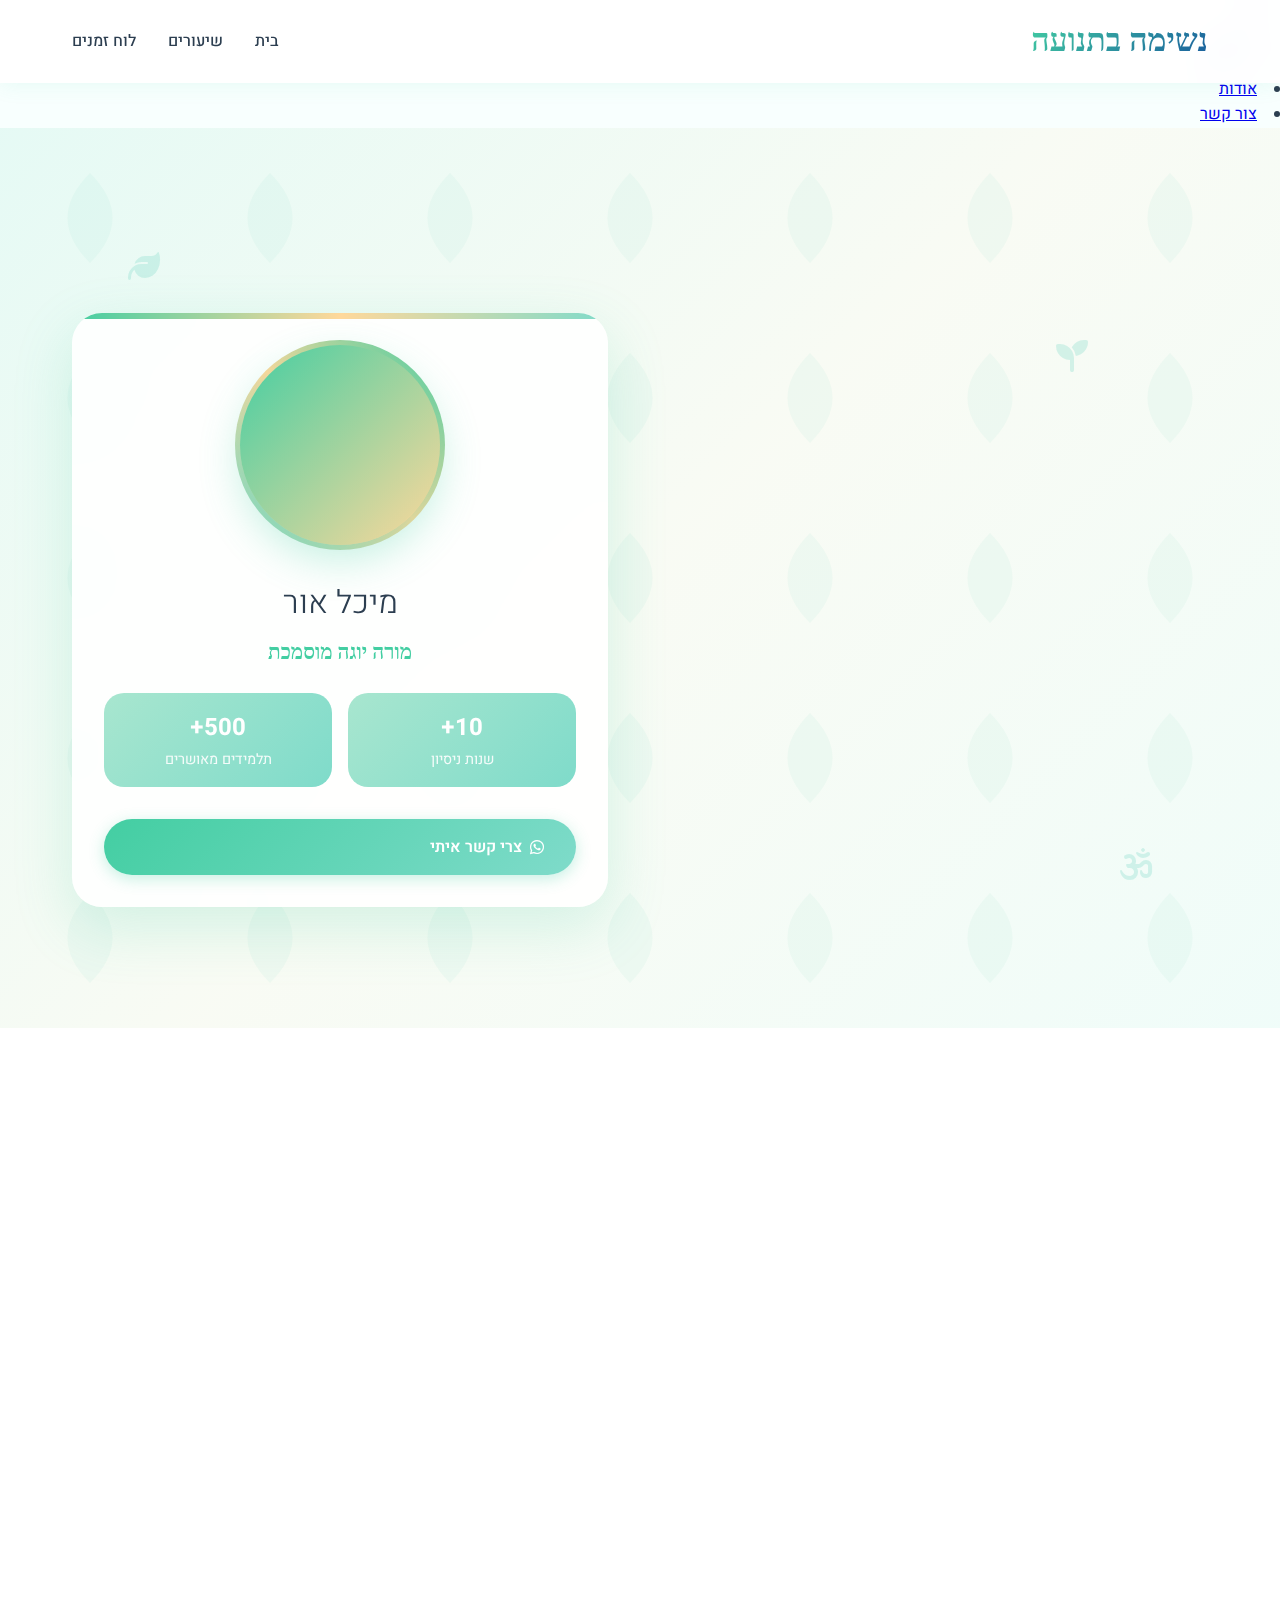
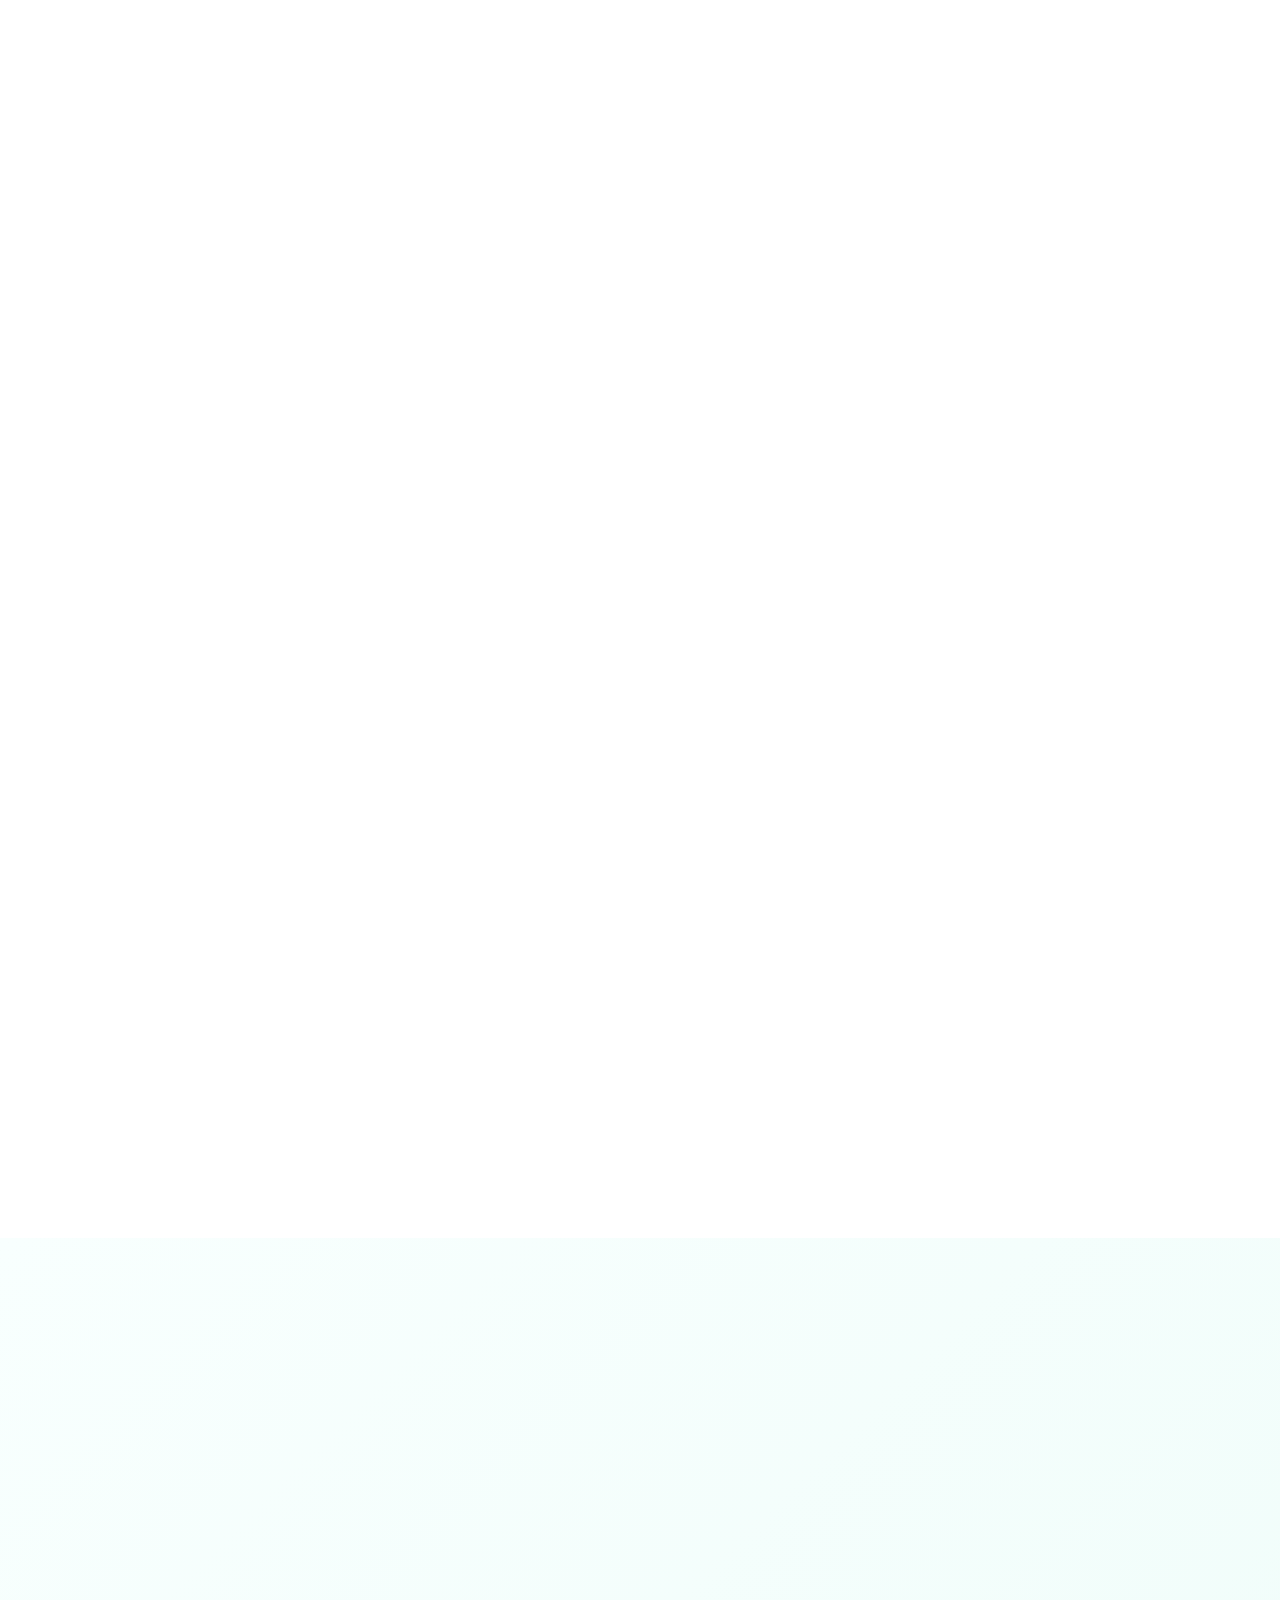
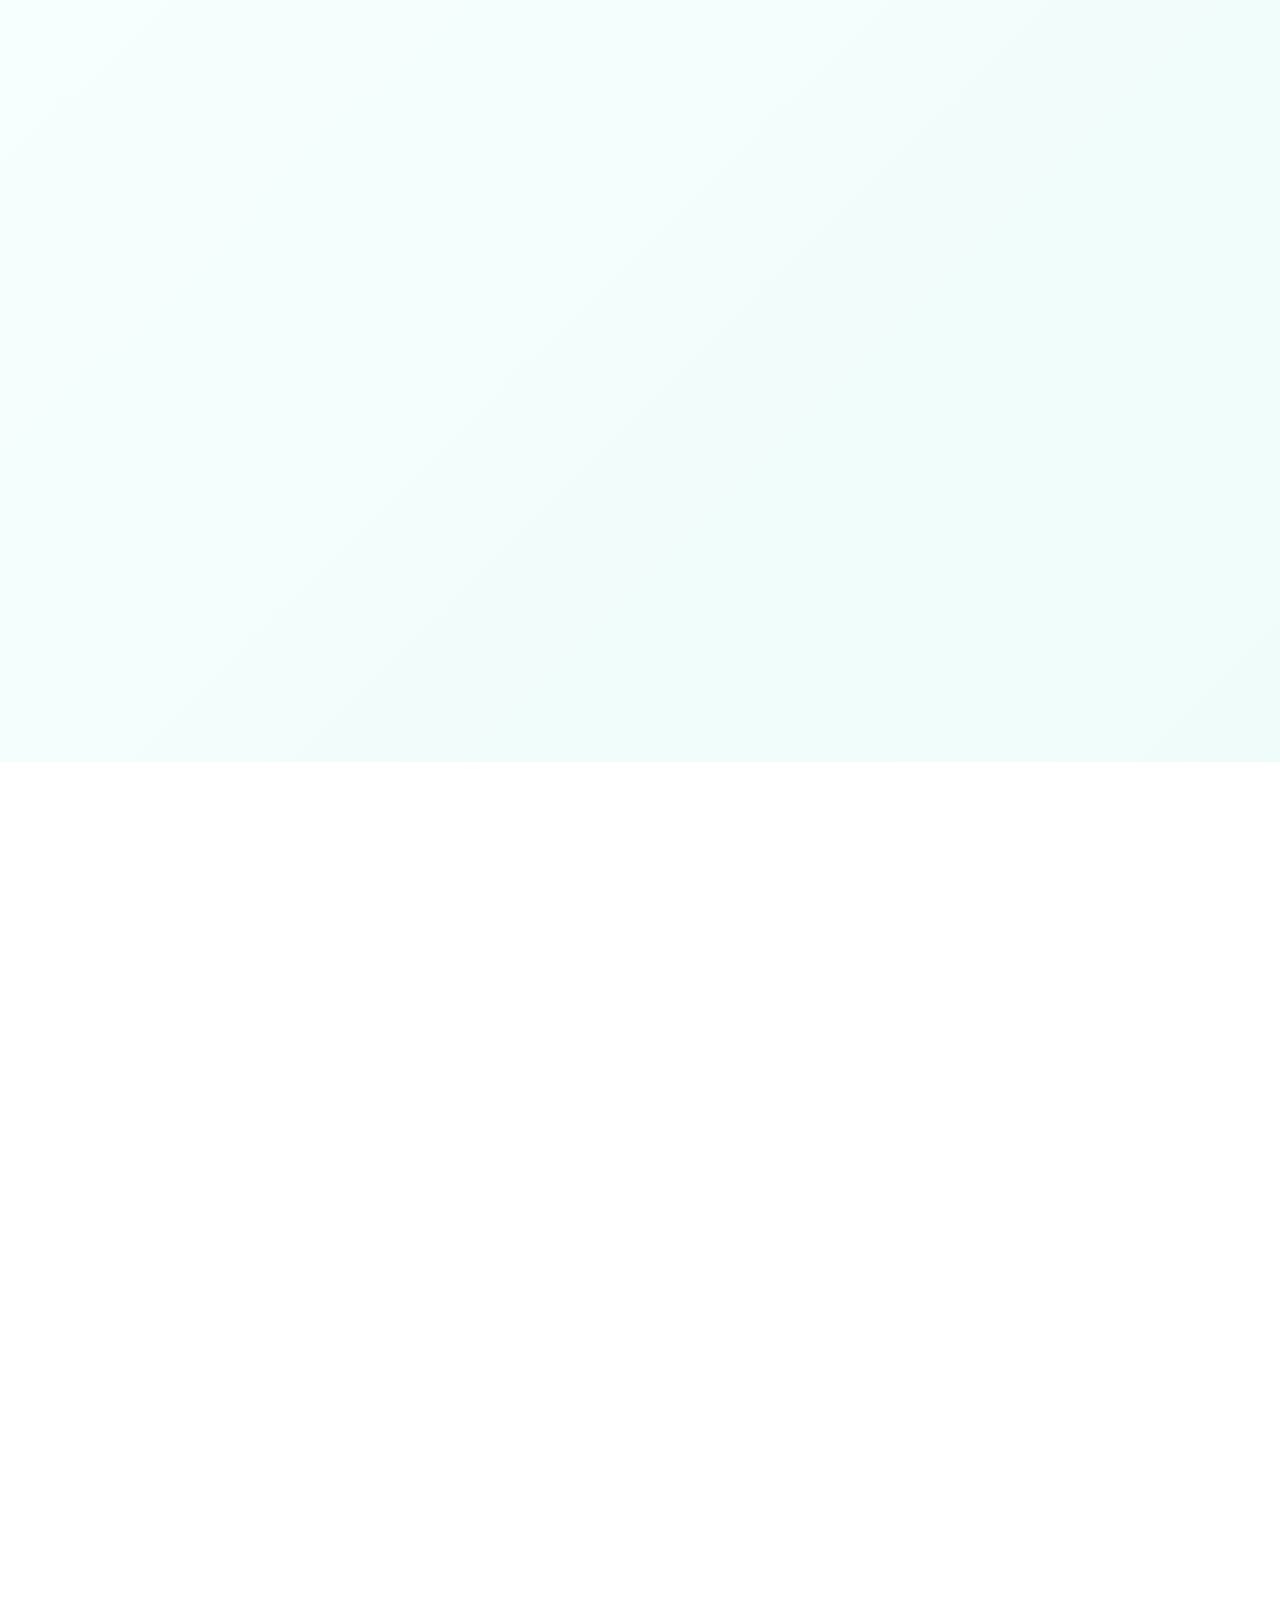
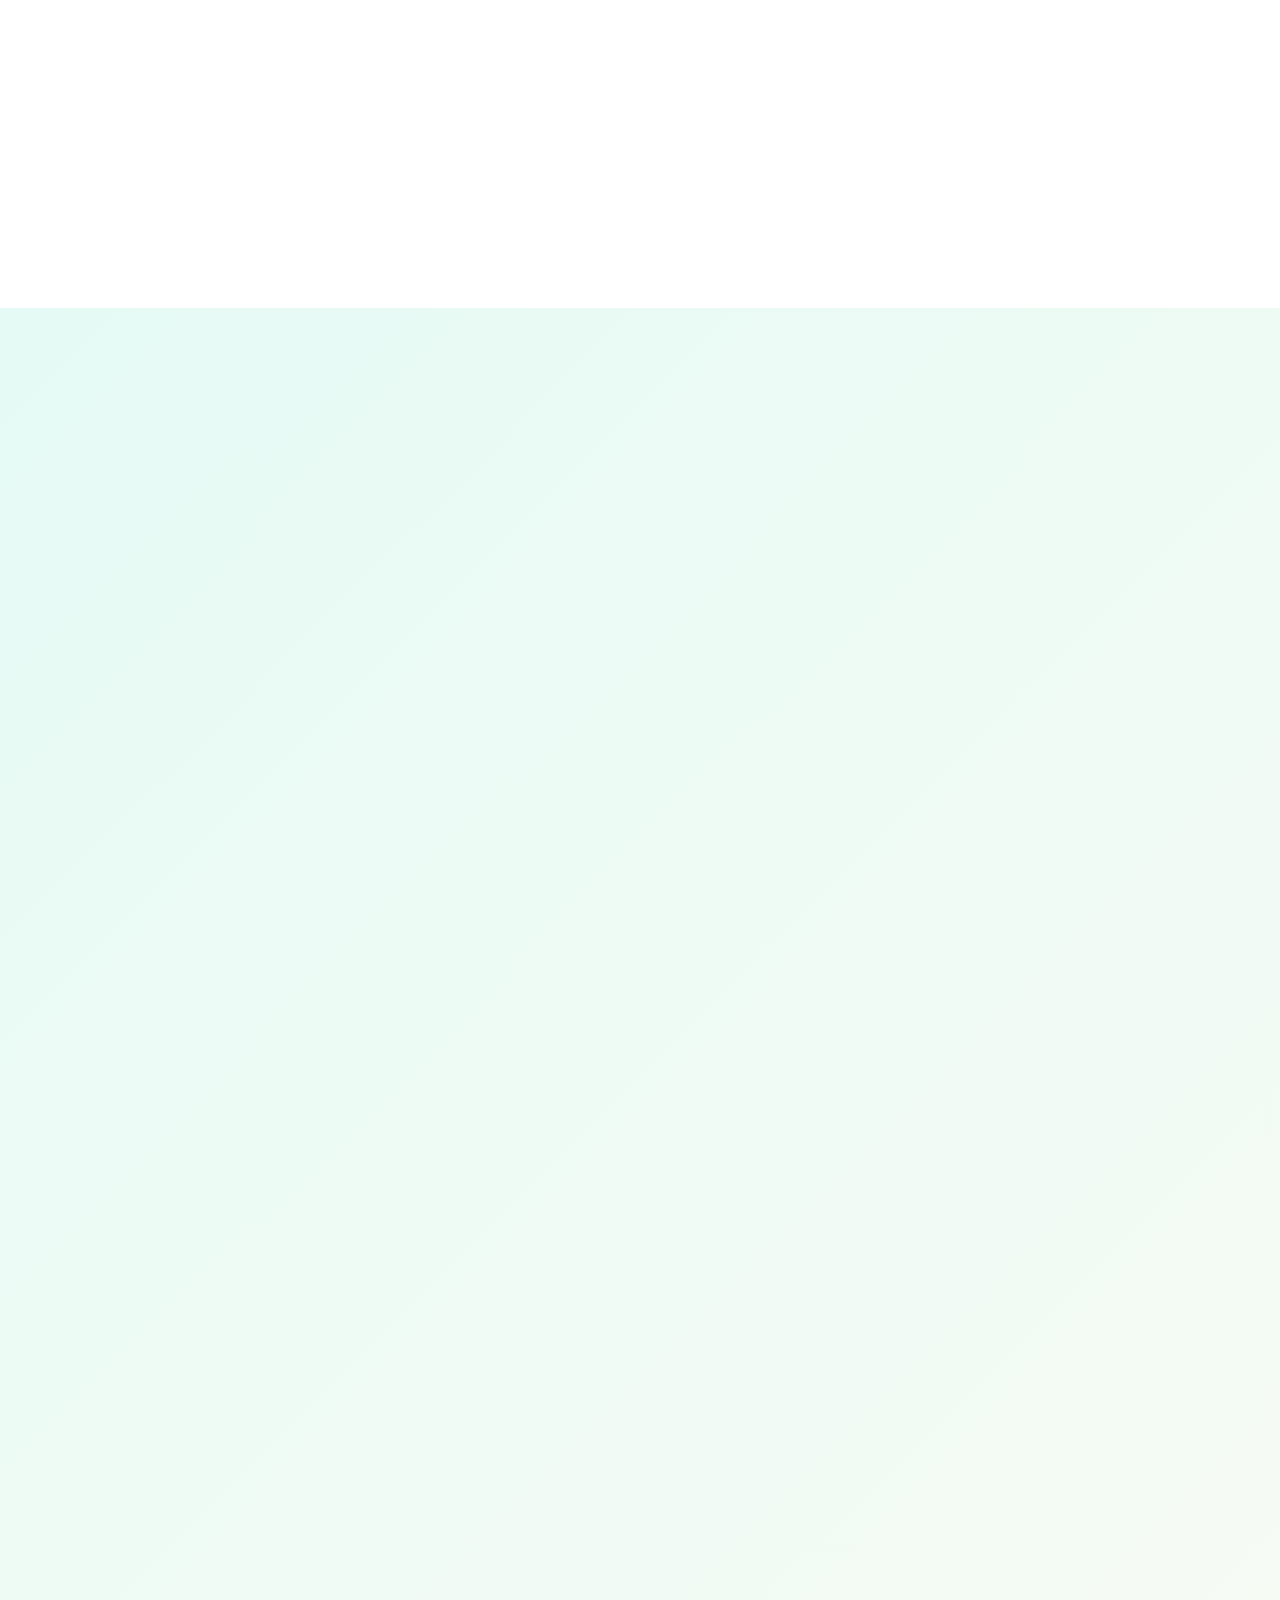
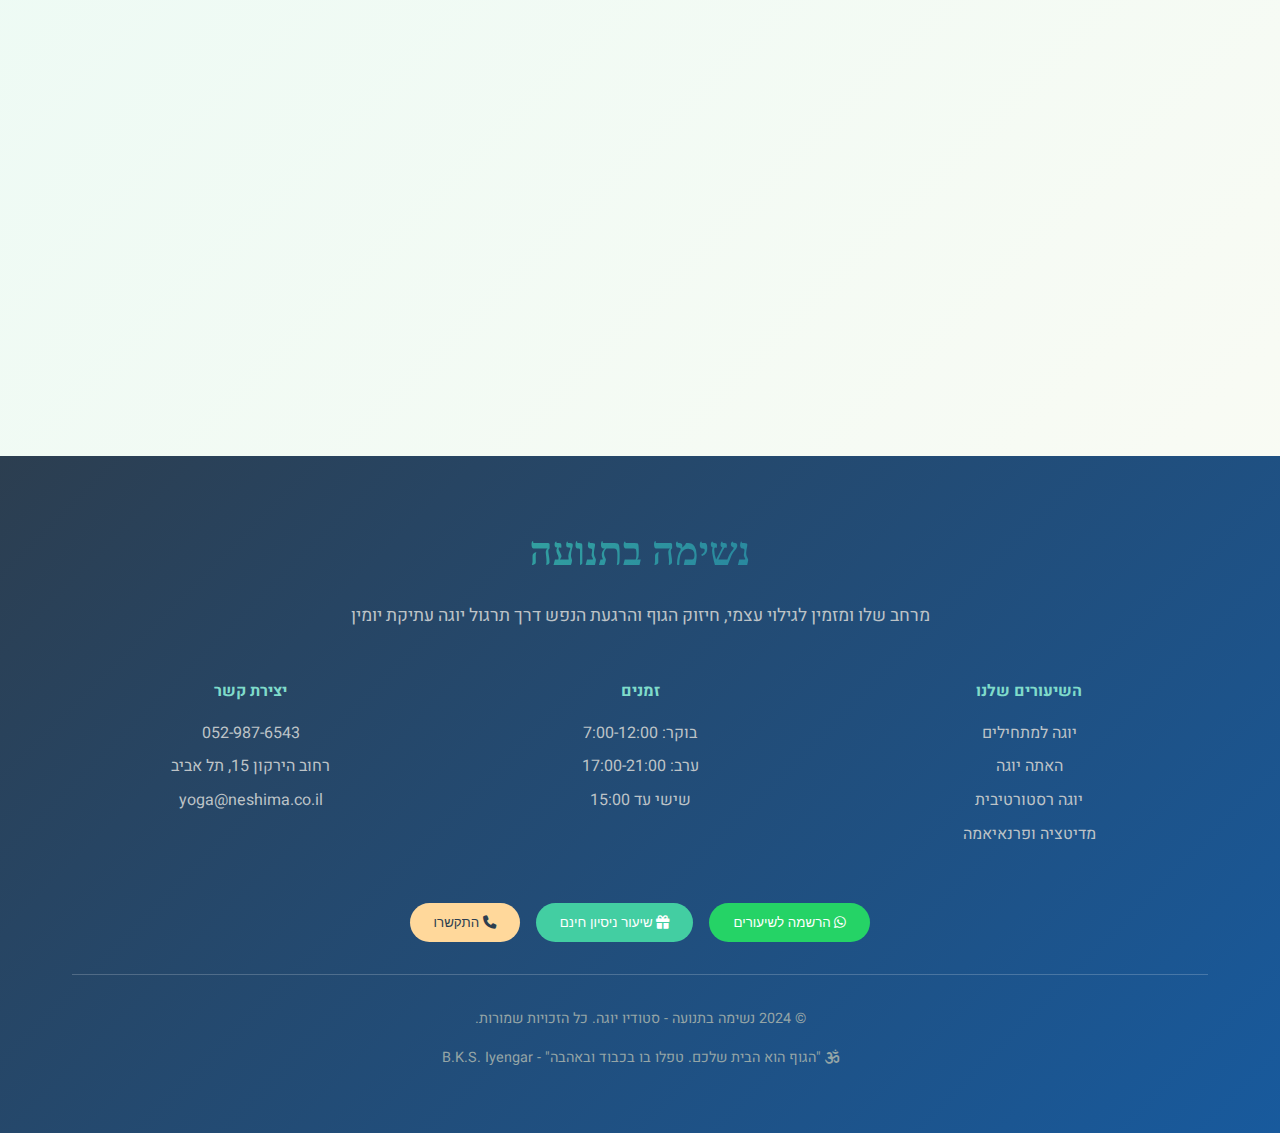
<file: index.html>
<li><a href="#home">בית</a></li>
                <li><a href="#classes">שיעורים</a></li>
                <li><a href="#schedule">לוח זמנים</a></li>
                <li><a href="#about">אודות</a></li>
                <li><a href="#contact">צור קשר</a></li>
            </ul>
        </div>
    </nav>

    <!-- Hero Section -->
    <section id="home" class="hero">
        <!-- Floating Elements -->
        <div class="floating-elements">
            <div class="floating-leaf"><i class="fas fa-leaf"></i></div>
            <div class="floating-leaf"><i class="fas fa-seedling"></i></div>
            <div class="floating-leaf"><i class="fas fa-spa"></i></div>
            <div class="floating-leaf"><i class="fas fa-om"></i></div>
        </div>

        <div class="hero-container">
            <div class="hero-content">
                <p class="hero-subtitle">ברוכים הבאים אל</p>
                <h1 class="hero-title">נשימה <strong>בתנועה</strong></h1>
                <p class="hero-description">
                    מרחב שלו ומזמין לגילוי עצמי, חיזוק הגוף והרגעת הנפש. 
                    כאן תמצאו את השלווה שאתם מחפשים דרך תרגול יוגה עתיקת יומין עם נגיעה מודרנית.
                </p>
                <div class="hero-buttons">
                    <a href="#classes" class="btn btn-primary">
                        <i class="fas fa-om"></i>
                        גלי את השיעורים
                    </a>
                    <button class="btn btn-secondary" onclick="contactWhatsApp('שיעור ניסיון')">
                        <i class="fab fa-whatsapp"></i>
                        שיעור ניסיון חינם
                    </button>
                </div>
            </div>

            <div class="hero-image">
                <div class="yoga-card">
                    <div class="instructor-photo">
                        <i class="fas fa-lotus"></i>
                    </div>
                    <h3 class="instructor-name">מיכל אור</h3>
                    <p class="instructor-title">מורה יוגה מוסמכת</p>
                    
                    <div class="yoga-stats">
                        <div class="stat-item">
                            <span class="stat-number">10+</span>
                            <span class="stat-label">שנות ניסיון</span>
                        </div>
                        <div class="stat-item">
                            <span class="stat-number">500+</span>
                            <span class="stat-label">תלמידים מאושרים</span>
                        </div>
                    </div>

                    <button class="btn btn-primary" style="width: 100%;" onclick="contactWhatsApp('פגישת היכרות עם מיכל')">
                        <i class="fab fa-whatsapp"></i>
                        צרי קשר איתי
                    </button>
                </div>
            </div>
        </div>
    </section>

    <!-- Classes Section -->
    <section id="classes" class="classes">
        <div class="container">
            <div class="section-header animate-on-scroll">
                <p class="section-subtitle">גלי את המגוון</p>
                <h2 class="section-title">השיעורים שלנו</h2>
                <p class="section-description">
                    מגוון רחב של סגנונות יוגה המתאימים לכל רמה - מתחילים ועד מתקדמים, 
                    כל אחד ימצא כאן את המסלול המושלם עבורו
                </p>
            </div>

            <div class="classes-grid">
                <div class="class-card animate-on-scroll">
                    <div class="class-image" style="background: linear-gradient(135deg, #43cea2, #7fdbca);">
                        <i class="fas fa-seedling"></i>
                    </div>
                    <div class="class-content">
                        <h3 class="class-title">יוגה למתחילים</h3>
                        <p class="class-description">
                            שיעורים מיוחדים למי שרק מתחיל את המסע. נלמד יחד את היסודות, נחזק את הגוף בעדינות ונגלה את יופי התרגול.
                        </p>
                        <div class="class-details">
                            <div class="detail-item">
                                <i class="fas fa-clock detail-icon"></i>
                                <span>60 דקות</span>
                            </div>
                            <div class="detail-item">
                                <i class="fas fa-users detail-icon"></i>
                                <span>עד 15 משתתפים</span>
                            </div>
                            <div class="detail-item">
                                <i class="fas fa-chart-line detail-icon"></i>
                                <span>רמה: מתחילים</span>
                            </div>
                            <div class="detail-item">
                                <i class="fas fa-heart detail-icon"></i>
                                <span>מתאים לכל הגילאים</span>
                            </div>
                        </div>
                        <div class="class-price">
                            <span class="price-amount">₪80</span>
                            <span class="price-period">לשיעור</span>
                        </div>
                        <button class="btn btn-primary" style="width: 100%;" onclick="contactWhatsApp('יוגה למתחילים')">
                            הרשמה לשיעור
                        </button>
                    </div>
                </div>

                <div class="class-card animate-on-scroll">
                    <div class="class-image" style="background: linear-gradient(135deg, #ffd89b, #19547b);">
                        <i class="fas fa-sun"></i>
                    </div>
                    <div class="class-content">
                        <h3 class="class-title">האתה יוגה</h3>
                        <p class="class-description">
                            תרגול דינמי ומחזק שמשלב נשימה ותנועה זורמת. מתאים למי שרוצה אתגר פיזי יחד עם שלווה נפשית.
                        </p>
                        <div class="class-details">
                            <div class="detail-item">
                                <i class="fas fa-clock detail-icon"></i>
                                <span>75 דקות</span>
                            </div>
                            <div class="detail-item">
                                <i class="fas fa-users detail-icon"></i>
                                <span>עד 12 משתתפים</span>
                            </div>
                            <div class="detail-item">
                                <i class="fas fa-chart-line detail-icon"></i>
                                <span>רמה: בינונית-גבוהה</span>
                            </div>
                            <div class="detail-item">
                                <i class="fas fa-fire detail-icon"></i>
                                <span>אימון אינטנסיבי</span>
                            </div>
                        </div>
                        <div class="class-price">
                            <span class="price-amount">₪100</span>
                            <span class="price-period">לשיעור</span>
                        </div>
                        <button class="btn btn-primary" style="width: 100%;" onclick="contactWhatsApp('האתה יוגה')">
                            הרשמה לשיעור
                        </button>
                    </div>
                </div>

                <div class="class-card animate-on-scroll">
                    <div class="class-image" style="background: linear-gradient(135deg, #a8e6cf, #88d8c0);">
                        <i class="fas fa-moon"></i>
                    </div>
                    <div class="class-content">
                        <h3 class="class-title">יוגה רסטורטיבית</h3>
                        <p class="class-description">
                            שיעורים מרגיעים ומחדשים עם נשיכה ארוכה בכל תנוחה. מושלם לשחרור מתח ורגיעה עמוקה.
                        </p>
                        <div class="class-details">
                            <div class="detail-item">
                                <i class="fas fa-clock detail-icon"></i>
                                <span>90 דקות</span>
                            </div>
                            <div class="detail-item">
                                <i class="fas fa-users detail-icon"></i>
                                <span>עד 10 משתתפים</span>
                            </div>
                            <div class="detail-item">
                                <i class="fas fa-chart-line detail-icon"></i>
                                <span>רמה: כל הרמות</span>
                            </div>
                            <div class="detail-item">
                                <i class="fas fa-leaf detail-icon"></i>
                                <span>רגיעה עמוקה</span>
                            </div>
                        </div>
                        <div class="class-price">
                            <span class="price-amount">₪90</span>
                            <span class="price-period">לשיעור</span>
                        </div>
                        <button class="btn btn-primary" style="width: 100%;" onclick="contactWhatsApp('יוגה רסטורטיבית')">
                            הרשמה לשיעור
                        </button>
                    </div>
                </div>

                <div class="class-card animate-on-scroll">
                    <div class="class-image" style="background: linear-gradient(135deg, #667eea, #764ba2);">
                        <i class="fas fa-om"></i>
                    </div>
                    <div class="class-content">
                        <h3 class="class-title">מדיטציה ופרנאיאמה</h3>
                        <p class="class-description">
                            שיעורי נשימה ומדיטציה להרגעת המחשבות, חיזוק הריכוז ויצירת שלווה פנימית עמוקה.
                        </p>
                        <div class="class-details">
                            <div class="detail-item">
                                <i class="fas fa-clock detail-icon"></i>
                                <span>45 דקות</span>
                            </div>
                            <div class="detail-item">
                                <i class="fas fa-users detail-icon"></i>
                                <span>עד 20 משתתפים</span>
                            </div>
                            <div class="detail-item">
                                <i class="fas fa-chart-line detail-icon"></i>
                                <span>רמה: כל הרמות</span>
                            </div>
                            <div class="detail-item">
                                <i class="fas fa-brain detail-icon"></i>
                                <span>חיזוק נפשי</span>
                            </div>
                        </div>
                        <div class="class-price">
                            <span class="price-amount">₪60</span>
                            <span class="price-period">לשיעור</span>
                        </div>
                        <button class="btn btn-primary" style="width: 100%;" onclick="contactWhatsApp('מדיטציה ופרנאיאמה')">
                            הרשמה לשיעור
                        </button>
                    </div>
                </div>

                <div class="class-card animate-on-scroll">
                    <div class="class-image" style="background: linear-gradient(135deg, #ffeef7, #f093fb);">
                        <i class="fas fa-baby"></i>
                    </div>
                    <div class="class-content">
                        <h3 class="class-title">יוגה לנשים בהריון</h3>
                        <p class="class-description">
                            שיעורים מיוחדים ומותאמים לנשים בהריון, המסייעים בהכנה ללידה ובחיזוק הקשר עם התינוק.
                        </p>
                        <div class="class-details">
                            <div class="detail-item">
                                <i class="fas fa-clock detail-icon"></i>
                                <span>60 דקות</span>
                            </div>
                            <div class="detail-item">
                                <i class="fas fa-users detail-icon"></i>
                                <span>עד 8 משתתפות</span>
                            </div>
                            <div class="detail-item">
                                <i class="fas fa-chart-line detail-icon"></i>
                                <span>רמה: מותאם</span>
                            </div>
                            <div class="detail-item">
                                <i class="fas fa-heart detail-icon"></i>
                                <span>הכנה ללידה</span>
                            </div>
                        </div>
                        <div class="class-price">
                            <span class="price-amount">₪85</span>
                            <span class="price-period">לשיעור</span>
                        </div>
                        <button class="btn btn-primary" style="width: 100%;" onclick="contactWhatsApp('יוגה לנשים בהריון')">
                            הרשמה לשיעור
                        </button>
                    </div>
                </div>

                <div class="class-card animate-on-scroll">
                    <div class="class-image" style="background: linear-gradient(135deg, #87a96b, #a8e6cf);">
                        <i class="fas fa-child"></i>
                    </div>
                    <div class="class-content">
                        <h3 class="class-title">יוגה לילדים</h3>
                        <p class="class-description">
                            שיעורים כיפיים ואינטראקטיביים לילדים, המשלבים סיפורים, משחקים ותנועות יוגה לפיתוח הגמישות והריכוז.
                        </p>
                        <div class="class-details">
                            <div class="detail-item">
                                <i class="fas fa-clock detail-icon"></i>
                                <span>45 דקות</span>
                            </div>
                            <div class="detail-item">
                                <i class="fas fa-users detail-icon"></i>
                                <span>עד 8 ילדים</span>
                            </div>
                            <div class="detail-item">
                                <i class="fas fa-chart-line detail-icon"></i>
                                <span>גילאי 6-12</span>
                            </div>
                            <div class="detail-item">
                                <i class="fas fa-smile detail-icon"></i>
                                <span>משחקי יוגה</span>
                            </div>
                        </div>
                        <div class="class-price">
                            <span class="price-amount">₪70</span>
                            <span class="price-period">לשיעור</span>
                        </div>
                        <button class="btn btn-primary" style="width: 100%;" onclick="contactWhatsApp('יוגה לילדים')">
                            הרשמה לשיעור
                        </button>
                    </div>
                </div>
            </div>
        </div>
    </section>

    <!-- Schedule Section -->
    <section id="schedule" class="schedule">
        <div class="container">
            <div class="section-header animate-on-scroll">
                <p class="section-subtitle">מתי נפגשים?</p>
                <h2 class="section-title">לוח השיעורים השבועי</h2>
                <p class="section-description">
                    מגוון שיעורים לאורך השבוע, בשעות שונות כדי שכולם יוכלו למצוא את הזמן המתאים עבורם
                </p>
            </div>

            <div class="schedule-table animate-on-scroll">
                <div class="schedule-header">
                    <h3 style="margin: 0; font-size: 1.5rem;">לוח זמנים שבועי</h3>
                    <p style="margin: 0.5rem 0 0 0; opacity: 0.9;">לחצו על השיעור להרשמה</p>
                </div>
                
                <div class="schedule-grid">
                    <div class="schedule-cell schedule-time">שעה</div>
                    <div class="schedule-cell schedule-day">ראשון</div>
                    <div class="schedule-cell schedule-day">שני</div>
                    <div class="schedule-cell schedule-day">שלישי</div>
                    <div class="schedule-cell schedule-day">רביעי</div>
                    <div class="schedule-cell schedule-day">חמישי</div>
                    <div class="schedule-cell schedule-day">שישי</div>

                    <div class="schedule-cell schedule-time">7:00</div>
                    <div class="schedule-cell">
                        <div class="class-slot" onclick="contactWhatsApp('האתה יוגה - ראשון 7:00')">האתה יוגה</div>
                    </div>
                    <div class="schedule-cell"></div>
                    <div class="schedule-cell">
                        <div class="class-slot" onclick="contactWhatsApp('האתה יוגה - שלישי 7:00')">האתה יוגה</div>
                    </div>
                    <div class="schedule-cell"></div>
                    <div class="schedule-cell">
                        <div class="class-slot" onclick="contactWhatsApp('האתה יוגה - חמישי 7:00')">האתה יוגה</div>
                    </div>
                    <div class="schedule-cell"></div>

                    <div class="schedule-cell schedule-time">8:30</div>
                    <div class="schedule-cell">
                        <div class="class-slot" onclick="contactWhatsApp('יוגה למתחילים - ראשון 8:30')">יוגה למתחילים</div>
                    </div>
                    <div class="schedule-cell">
                        <div class="class-slot" onclick="contactWhatsApp('מדיטציה - שני 8:30')">מדיטציה</div>
                    </div>
                    <div class="schedule-cell">
                        <div class="class-slot" onclick="contactWhatsApp('יוגה למתחילים - שלישי 8:30')">יוגה למתחילים</div>
                    </div>
                    <div class="schedule-cell">
                        <div class="class-slot" onclick="contactWhatsApp('מדיטציה - רביעי 8:30')">מדיטציה</div>
                    </div>
                    <div class="schedule-cell">
                        <div class="class-slot" onclick="contactWhatsApp('יוגה למתחילים - חמישי 8:30')">יוגה למתחילים</div>
                    </div>
                    <div class="schedule-cell">
                        <div class="class-slot" onclick="contactWhatsApp('יוגה רסטורטיבית - שישי 8:30')">יוגה רסטורטיבית</div>
                    </div>

                    <div class="schedule-cell schedule-time">10:00</div>
                    <div class="schedule-cell"></div>
                    <div class="schedule-cell">
                        <div class="class-slot" onclick="contactWhatsApp('יוגה לנשים בהריון - שני 10:00')">יוגה לנשים בהריון</div>
                    </div>
                    <div class="schedule-cell"></div>
                    <div class="schedule-cell">
                        <div class="class-slot" onclick="contactWhatsApp('יוגה לנשים בהריון - רביעי 10:00')">יוגה לנשים בהריון</div>
                    </div>
                    <div class="schedule-cell"></div>
                    <div class="schedule-cell">
                        <div class="class-slot" onclick="contactWhatsApp('יוגה לילדים - שישי 10:00')">יוגה לילדים</div>
                    </div>

                    <div class="schedule-cell schedule-time">17:00</div>
                    <div class="schedule-cell">
                        <div class="class-slot" onclick="contactWhatsApp('מדיטציה - ראשון 17:00')">מדיטציה</div>
                    </div>
                    <div class="schedule-cell">
                        <div class="class-slot" onclick="contactWhatsApp('האתה יוגה - שני 17:00')">האתה יוגה</div>
                    </div>
                    <div class="schedule-cell">
                        <div class="class-slot" onclick="contactWhatsApp('מדיטציה - שלישי 17:00')">מדיטציה</div>
                    </div>
                    <div class="schedule-cell">
                        <div class="class-slot" onclick="contactWhatsApp('האתה יוגה - רביעי 17:00')">האתה יוגה</div>
                    </div>
                    <div class="schedule-cell">
                        <div class="class-slot" onclick="contactWhatsApp('מדיטציה - חמישי 17:00')">מדיטציה</div>
                    </div>
                    <div class="schedule-cell"></div>

                    <div class="schedule-cell schedule-time">18:30</div>
                    <div class="schedule-cell">
                        <div class="class-slot" onclick="contactWhatsApp('יוגה למתחילים - ראשון 18:30')">יוגה למתחילים</div>
                    </div>
                    <div class="schedule-cell">
                        <div class="class-slot" onclick="contactWhatsApp('יוגה למתחילים - שני 18:30')">יוגה למתחילים</div>
                    </div>
                    <div class="schedule-cell">
                        <div class="class-slot" onclick="contactWhatsApp('יוגה למתחילים - שלישי 18:30')">יוגה למתחילים</div>
                    </div>
                    <div class="schedule-cell">
                        <div class="class-slot" onclick="contactWhatsApp('יוגה למתחילים - רביעי 18:30')">יוגה למתחילים</div>
                    </div>
                    <div class="schedule-cell">
                        <div class="class-slot" onclick="contactWhatsApp('יוגה למתחילים - חמישי 18:30')">יוגה למתחילים</div>
                    </div>
                    <div class="schedule-cell"></div>

                    <div class="schedule-cell schedule-time">20:00</div>
                    <div class="schedule-cell">
                        <div class="class-slot" onclick="contactWhatsApp('יוגה רסטורטיבית - ראשון 20:00')">יוגה רסטורטיבית</div>
                    </div>
                    <div class="schedule-cell"></div>
                    <div class="schedule-cell">
                        <div class="class-slot" onclick="contactWhatsApp('יוגה רסטורטיבית - שלישי 20:00')">יוגה רסטורטיבית</div>
                    </div>
                    <div class="schedule-cell"></div>
                    <div class="schedule-cell">
                        <div class="class-slot" onclick="contactWhatsApp('יוגה רסטורטיבית - חמישי 20:00')">יוגה רסטורטיבית</div>
                    </div>
                    <div class="schedule-cell"></div>
                </div>
            </div>
        </div>
    </section>

    <!-- About Section -->
    <section id="about" class="about">
        <div class="container">
            <div class="about-content">
                <div class="about-text-content animate-on-scroll">
                    <div class="section-header" style="text-align: right; margin-bottom: 2rem;">
                        <p class="section-subtitle">הפילוסופיה שלנו</p>
                        <h2 class="section-title">מסע אל השלמות</h2>
                    </div>

                    <p class="about-text">
                        ב"נשימה בתנועה" אנחנו מאמינים שיוגה היא הרבה יותר מתרגילי גמישות. 
                        זה מסע פנימי של גילוי עצמי, חיזוק הקשר בין הגוף והנפש, ויצירת הרמוניה עמוקה עם עצמנו ועם העולם סביבנו.
                    </p>

                    <p class="about-text">
                        כל שיעור הוא הזמנה להיות נוכחים, לנשום במודעות ולזרום עם תנועות הגוף. 
                        אנחנו יוצרים מרחב בטוח ותומך שבו כל אחד יכול לתרגל בקצב שלו ולגלות את הכוח הפנימי שטמון בו.
                    </p>

                    <div class="philosophy-cards">
                        <div class="philosophy-card">
                            <div class="philosophy-icon">
                                <i class="fas fa-heart"></i>
                            </div>
                            <h4 class="philosophy-title">תרגול מהלב</h4>
                            <p class="philosophy-text">
                                כל תנועה נעשית בכוונה ובמודעות, מתוך קשב עמוק לצרכי הגוף והנפש
                            </p>
                        </div>

                        <div class="philosophy-card">
                            <div class="philosophy-icon">
                                <i class="fas fa-balance-scale"></i>
                            </div>
                            <h4 class="philosophy-title">איזון והרמוניה</h4>
                            <p class="philosophy-text">
                                יצירת שיווי משקל בין חוזק לגמישות, בין מאמץ לרגיעה, בין פעילות לשקט
                            </p>
                        </div>

                        <div class="philosophy-card">
                            <div class="philosophy-icon">
                                <i class="fas fa-seedling"></i>
                            </div>
                            <h4 class="philosophy-title">צמיחה והתפתחות</h4>
                            <p class="philosophy-text">
                                כל תרגול הוא הזדמנות ללמוד משהו חדש על עצמנו ולהתפתח גם ברמה הפיזית וגם הרוחנית
                            </p>
                        </div>
                    </div>
                </div>

                <div class="about-image animate-on-scroll">
                    <div class="floating-mantras">
                        <div class="mantra">נמסטה</div>
                        <div class="mantra">אום שאנטי</div>
                        <div class="mantra">סו האם</div>
                        <div class="mantra">שלום</div>
                    </div>
                    <div class="meditation-circle">
                        <i class="fas fa-om"></i>
                    </div>
                </div>
            </div>
        </div>
    </section>

    <!-- Contact Section -->
    <section id="contact" class="contact">
        <div class="container">
            <div class="section-header animate-on-scroll">
                <p class="section-subtitle">בואו נתחבר</p>
                <h2 class="section-title">צרו קשר</h2>
                <p class="section-description">
                    מוזמנים ליצור קשר לכל שאלה, להרשמה לשיעורים או לתיאום שיעור אישי
                </p>
            </div>

            <div class="contact-content">
                <div class="contact-form animate-on-scroll">
                    <h3 style="margin-bottom: 2rem; color: var(--text-dark); text-align: center;">שלחו הודעה</h3>
                    <form onsubmit="submitForm(event)">
                        <div class="form-group">
                            <label class="form-label">שם מלא</label>
                            <input type="text" class="form-input" required placeholder="איך נוח לכם שנקרא לכם?">
                        </div>

                        <div class="form-group">
                            <label class="form-label">סוג השיעור שמעניין אתכם</label>
                            <select class="form-input">
                                <option value="">בחרו אפשרות</option>
                                <option value="beginners">יוגה למתחילים</option>
                                <option value="hatha">האתה יוגה</option>
                                <option value="restorative">יוגה רסטורטיבית</option>
                                <option value="meditation">מדיטציה ופרנאיאמה</option>
                                <option value="pregnancy">יוגה לנשים בהריון</option>
                                <option value="kids">יוגה לילדים</option>
                                <option value="private">שיעור אישי</option>
                                <option value="trial">שיעור ניסיון</option>
                            </select>
                        </div>

                        <div class="form-group">
                            <label class="form-label">רמת ניסיון ביוגה</label>
                            <select class="form-input">
                                <option value="">בחרו רמה</option>
                                <option value="beginner">מתחיל/ה לגמרי</option>
                                <option value="some">יש לי קצת ניסיון</option>
                                <option value="intermediate">רמה בינונית</option>
                                <option value="advanced">רמה מתקדמת</option>
                            </select>
                        </div>

                        <div class="form-group">
                            <label class="form-label">ספרו לנו קצת על עצמכם ועל הציפיות שלכם</label>
                            <textarea class="form-input" rows="4" placeholder="מה הביא אתכם ליוגה? יש בעיות בריאותיות שחשוב שנדע עליהן?"></textarea>
                        </div>

                        <div class="form-group">
                            <label class="form-label">זמנים מועדפים</label>
                            <div style="display: grid; grid-template-columns: 1fr 1fr; gap: 1rem;">
                                <select class="form-input">
                                    <option value="">בחרו יום</option>
                                    <option value="sunday">ראשון</option>
                                    <option value="monday">שני</option>
                                    <option value="tuesday">שלישי</option>
                                    <option value="wednesday">רביעי</option>
                                    <option value="thursday">חמישי</option>
                                    <option value="friday">שישי</option>
                                </select>
                                <select class="form-input">
                                    <option value="">בחרו זמן</option>
                                    <option value="morning">בוקר (7:00-12:00)</option>
                                    <option value="afternoon">צהריים (12:00-17:00)</option>
                                    <option value="evening">ערב (17:00-21:00)</option>
                                </select>
                            </div>
                        </div>

                        <button type="submit" class="btn btn-primary" style="width: 100%;">
                            <i class="fas fa-paper-plane"></i>
                            שלחו הודעה
                        </button>
                    </form>

                    <div style="margin-top: 2rem; text-align: center; color: var(--text-light); font-size: 0.9rem;">
                        <i class="fas fa-leaf" style="color: var(--primary-color);"></i>
                        נשמח להכיר אתכם ולהיות חלק מהמסע שלכם ליוגה
                    </div>
                </div>

                <div class="contact-info animate-on-scroll">
                    <div class="info-card">
                        <div class="info-icon">
                            <i class="fab fa-whatsapp"></i>
                        </div>
                        <h3 class="info-title">WhatsApp</h3>
                        <p class="info-text">התקשרו או שלחו הודעה<br>נענה תוך זמן קצר</p>
                        <button class="btn btn-primary" onclick="contactWhatsApp('שיחת היכרות')" style="margin-top: 1rem;">
                            <i class="fab fa-whatsapp"></i>
                            052-987-6543
                        </button>
                    </div>

                    <div class="info-card">
                        <div class="info-icon">
                            <i class="fas fa-map-marker-alt"></i>
                        </div>
                        <h3 class="info-title">מיקום הסטודיו</h3>
                        <p class="info-text">רחוב הירקון 15, תל אביב<br>חניה בשפע + נגישות מלאה</p>
                        <button class="btn btn-primary" onclick="window.open('https://maps.google.com/?q=רחוב הירקון 15 תל אביב')" style="margin-top: 1rem;">
                            <i class="fas fa-directions"></i>
                            נווטו אלינו
                        </button>
                    </div>

                    <div class="info-card">
                        <div class="info-icon">
                            <i class="fas fa-clock"></i>
                        </div>
                        <h3 class="info-title">שעות פעילות</h3>
                        <div style="text-align: right; line-height: 1.8;">
                            <p class="info-text">ראשון - חמישי: 7:00-21:00</p>
                            <p class="info-text">שישי: 7:00-15:00</p>
                            <p class="info-text">שבת: סגור</p>
                        </div>
                        <div style="margin-top: 1rem; padding: 1rem; background: rgba(67, 206, 162, 0.1); border-radius: 10px;">
                            <p style="margin: 0; font-size: 0.9rem; color: var(--text-light);">
                                <i class="fas fa-gift" style="color: var(--primary-color);"></i>
                                שיעור ניסיון ראשון - חינם!
                            </p>
                        </div>
                    </div>

                    <div class="info-card">
                        <div class="info-icon">
                            <i class="fas fa-heart"></i>
                        </div>
                        <h3 class="info-title">מיכל אור - המורה</h3>
                        <p class="info-text">10+ שנות ניסיון בהוראת יוגה<br>מוסמכת על ידי Yoga Alliance</p>
                        <button class="btn btn-primary" onclick="contactWhatsApp('פגישה אישית עם מיכל')" style="margin-top: 1rem;">
                            <i class="fas fa-user"></i>
                            פגישת היכרות
                        </button>
                    </div>
                </div>
            </div>
        </div>
    </section>

    <!-- Footer -->
    <footer style="background: linear-gradient(135deg, var(--text-dark), var(--secondary-color)); color: white; padding: 4rem 0; text-align: center;">
        <div class="container">
            <div style="margin-bottom: 3rem;">
                <div class="logo" style="color: white; font-size: 2.5rem; margin-bottom: 1rem;">
                    נשימה בתנועה
                </div>
                <p style="color: #bdc3c7; max-width: 600px; margin: 0 auto; font-size: 1.1rem; line-height: 1.8;">
                    מרחב שלו ומזמין לגילוי עצמי, חיזוק הגוף והרגעת הנפש דרך תרגול יוגה עתיקת יומין
                </p>
            </div>

            <div style="display: grid; grid-template-columns: repeat(auto-fit, minmax(200px, 1fr)); gap: 2rem; margin-bottom: 3rem;">
                <div>
                    <h4 style="color: var(--accent-color); margin-bottom: 1rem;">השיעורים שלנו</h4>
                    <ul style="list-style: none; padding: 0; color: #bdc3c7;">
                        <li style="margin-bottom: 0.5rem;">יוגה למתחילים</li>
                        <li style="margin-bottom: 0.5rem;">האתה יוגה</li>
                        <li style="margin-bottom: 0.5rem;">יוגה רסטורטיבית</li>
                        <li style="margin-bottom: 0.5rem;">מדיטציה ופרנאיאמה</li>
                    </ul>
                </div>
                <div>
                    <h4 style="color: var(--accent-color); margin-bottom: 1rem;">זמנים</h4>
                    <ul style="list-style: none; padding: 0; color: #bdc3c7;">
                        <li style="margin-bottom: 0.5rem;">בוקר: 7:00-12:00</li>
                        <li style="margin-bottom: 0.5rem;">ערב: 17:00-21:00</li>
                        <li style="margin-bottom: 0.5rem;">שישי עד 15:00</li>
                    </ul>
                </div>
                <div>
                    <h4 style="color: var(--accent-color); margin-bottom: 1rem;">יצירת קשר</h4>
                    <ul style="list-style: none; padding: 0; color: #bdc3c7;">
                        <li style="margin-bottom: 0.5rem;">052-987-6543</li>
                        <li style="margin-bottom: 0.5rem;">רחוב הירקון 15, תל אביב</li>
                        <li style="margin-bottom: 0.5rem;">yoga@neshima.co.il</li>
                    </ul>
                </div>
            </div>

            <div style="display: flex; justify-content: center; gap: 1rem; margin-bottom: 2rem; flex-wrap: wrap;">
                <button onclick="contactWhatsApp('הרשמה לשיעורים')" style="background: #25D366; color: white; border: none; padding: 0.75rem 1.5rem; border-radius: 25px; cursor: pointer; transition: all 0.3s ease;">
                    <i class="fab fa-whatsapp"></i> הרשמה לשיעורים
                </button>
                <button onclick="contactWhatsApp('שיעור ניסיון חינם')" style="background: var(--primary-color); color: white; border: none; padding: 0.75rem 1.5rem; border-radius: 25px; cursor: pointer; transition: all 0.3s ease;">
                    <i class="fas fa-gift"></i> שיעור ניסיון חינם
                </button>
                <button onclick="window.open('tel:052-987-6543')" style="background: var(--warm-gold); color: var(--text-dark); border: none; padding: 0.75rem 1.5rem; border-radius: 25px; cursor: pointer; transition: all 0.3s ease;">
                    <i class="fas fa-phone"></i> התקשרו
                </button>
            </div>

            <div style="border-top: 1px solid rgba(255,255,255,0.2); padding-top: 2rem; color: #95a5a6; font-size: 0.9rem;">
                <p>&copy; 2024 נשימה בתנועה - סטודיו יוגה. כל הזכויות שמורות.</p>
                <p style="margin-top: 1rem;">
                    <i class="fas fa-om"></i>
                    "הגוף הוא הבית שלכם. טפלו בו בכבוד ובאהבה" - B.K.S. Iyengar
                </p>
            </div>
        </div>
    </footer>

    <script>
        // Smooth scrolling
        document.querySelectorAll('a[href^="#"]').forEach(anchor => {
            anchor.addEventListener('click', function (e) {
                e.preventDefault();
                const target = document.querySelector(this.getAttribute('href'));
                if (target) {
                    target.scrollIntoView({
                        behavior: 'smooth',
                        block: 'start'
                    });
                }
            });
        });

        // Navbar effect on scroll
        window.addEventListener('scroll', function() {
            const navbar = document.querySelector('.navbar');
            if (window.scrollY > 100) {
                navbar.style.background = 'rgba(255, 255, 255, 0.98)';
                navbar.style.boxShadow = '0 2px 30px rgba(67, 206, 162, 0.15)';
            } else {
                navbar.style.background = 'rgba(255, 255, 255, 0.95)';
                navbar.style.boxShadow = '0 2px 20px rgba(67, 206, 162, 0.1)';
            }
        });

        // Animate elements on scroll
        function animateOnScroll() {
            const elements = document.querySelectorAll('.animate-on-scroll');
            const windowHeight = window.innerHeight;

            elements.forEach(element => {
                const elementTop = element.getBoundingClientRect().top;
                const elementVisible = 150;

                if (elementTop < windowHeight - elementVisible) {
                    element.classList.add('animated');
                }
            });
        }

        // Contact WhatsApp function
        function contactWhatsApp(service = '') {
            let message = `שלום מיכל! אני מעוניינ/ת `;
            if (service) {
                message += `ב${service}. `;
            } else {
                message += `בשיעורי יוגה בסטודיו. `;
            }
            message += `אשמח לקבל פרטים נוספים ולתאם הגעה.`;
            
            const whatsappUrl = `https://wa.me/972529876543?text=${encodeURIComponent(message)}`;
            window.open(whatsappUrl, '_blank');
        }

        // Form submission
        function submitForm(event) {
            event.preventDefault();
            
            const formData = new FormData(event.target);
            const name = document.querySelector('input[placeholder="איך נוח לכם שנקרא לכם?"]').value;
            const phone = document.querySelector('input[placeholder="052-123-4567"]').value;
            const classType = document.querySelectorAll('select')[0].value;
            const experience = document.querySelectorAll('select')[1].value;
            const message = document.querySelector('textarea').value;
            const day = document.querySelectorAll('select')[2]?.value || '';
            const time = document.querySelectorAll('select')[3]?.value || '';

            let whatsappMessage = `שלום מיכל!\\n\\n`;
            whatsappMessage += `השם שלי ${name}\\n`;
            whatsappMessage += `טלפון: ${phone}\\n\\n`;
            
            if (classType) {
                const classNames = {
                    'beginners': 'יוגה למתחילים',
                    'hatha': 'האתה יוגה',
                    'restorative': 'יוגה רסטורטיבית',
                    'meditation': 'מדיטציה ופרנאיאמה',
                    'pregnancy': 'יוגה לנשים בהריון',
                    'kids': 'יוגה לילדים',
                    'private': 'שיעור אישי',
                    'trial': 'שיעור ניסיון'
                };
                whatsappMessage += `מעוניינ/ת ב: ${classNames[classType]}\\n`;
            }

            if (experience) {
                const experienceNames = {
                    'beginner': 'מתחיל/ה לגמרי',
                    'some': 'יש לי קצת ניסיון',
                    'intermediate': 'רמה בינונית',
                    'advanced': 'רמה מתקדמת'
                };
                whatsappMessage += `רמת הניסיון שלי: ${experienceNames[experience]}\\n\\n`;
            }

            if (message) {
                whatsappMessage += `פרטים נוספים: ${message}\\n\\n`;
            }

            if (day && time) {
                const dayNames = {
                    'sunday': 'ראשון',
                    'monday': 'שני',
                    'tuesday': 'שלישי',
                    'wednesday': 'רביעי',
                    'thursday': 'חמישי',
                    'friday': 'שישי'
                };
                const timeNames = {
                    'morning': 'בוקר (7:00-12:00)',
                    'afternoon': 'צהריים (12:00-17:00)',
                    'evening': 'ערב (17:00-21:00)'
                };
                whatsappMessage += `זמן מועדף: יום ${dayNames[day]}, ${timeNames[time]}\\n\\n`;
            }

            whatsappMessage += `אשמח לתאם הגעה לסטודיו!\\nתודה 🧘‍♀️`;

            const whatsappUrl = `https://wa.me/972529876543?text=${encodeURIComponent(whatsappMessage)}`;
            window.open(whatsappUrl, '_blank');

            alert('ההודעה נשלחה! אנחנו עוברים עכשיו ל-WhatsApp להשלמת התיאום 🧘‍♀️');
        }

        // Initialize animations
        window.addEventListener('scroll', animateOnScroll);
        window.addEventListener('load', animateOnScroll);

        // Page load animation
        window.addEventListener('load', function() {
            document.body.style.opacity = '1';
        });

        document.body.style.opacity = '0';
        document.body.style.transition = 'opacity 0.5s ease';

        // Add floating animation to elements
        setInterval(() => {
            document.querySelectorAll('.floating-leaf').forEach(leaf => {
                leaf.style.transform += ' rotate(1deg)';
            });
        }, 2000);
    </script>
</body>
</html>
                            <!DOCTYPE html>
<html lang="he" dir="rtl">
<head>
    <meta charset="UTF-8">
    <meta name="viewport" content="width=device-width, initial-scale=1.0">
    <title>נשימה בתנועה - סטודיו יוגה</title>
    <link href="https://fonts.googleapis.com/css2?family=Heebo:wght@300;400;500;600;700&family=Dancing+Script:wght@400;700&display=swap" rel="stylesheet">
    <link rel="stylesheet" href="https://cdnjs.cloudflare.com/ajax/libs/font-awesome/6.4.0/css/all.min.css">
    <style>
        * {
            margin: 0;
            padding: 0;
            box-sizing: border-box;
        }

        :root {
            --primary-color: #43cea2;
            --secondary-color: #185a9d;
            --accent-color: #7fdbca;
            --warm-gold: #ffd89b;
            --soft-green: #a8e6cf;
            --earth-brown: #8b5a3c;
            --text-dark: #2c3e50;
            --text-light: #7f8c8d;
            --bg-light: #f8fffe;
            --white: #ffffff;
            --soft-pink: #ffeef7;
            --sage-green: #87a96b;
        }

        body {
            font-family: 'Heebo', sans-serif;
            line-height: 1.6;
            color: var(--text-dark);
            background-color: var(--bg-light);
            direction: rtl;
            overflow-x: hidden;
        }

        /* Navigation */
        .navbar {
            position: fixed;
            top: 0;
            width: 100%;
            background: rgba(255, 255, 255, 0.95);
            backdrop-filter: blur(15px);
            padding: 1rem 0;
            box-shadow: 0 2px 20px rgba(67, 206, 162, 0.1);
            z-index: 1000;
            transition: all 0.3s ease;
        }

        .nav-container {
            max-width: 1200px;
            margin: 0 auto;
            padding: 0 2rem;
            display: flex;
            justify-content: space-between;
            align-items: center;
        }

        .logo {
            font-family: 'Dancing Script', cursive;
            font-size: 2rem;
            font-weight: 700;
            background: linear-gradient(135deg, var(--primary-color), var(--secondary-color));
            -webkit-background-clip: text;
            -webkit-text-fill-color: transparent;
            background-clip: text;
        }

        .nav-menu {
            display: flex;
            list-style: none;
            gap: 2rem;
        }

        .nav-menu a {
            text-decoration: none;
            color: var(--text-dark);
            font-weight: 500;
            transition: all 0.3s ease;
            position: relative;
            padding: 0.5rem 0;
        }

        .nav-menu a:hover {
            color: var(--primary-color);
            transform: translateY(-2px);
        }

        .nav-menu a::after {
            content: '';
            position: absolute;
            bottom: 0;
            left: 0;
            width: 0;
            height: 2px;
            background: linear-gradient(90deg, var(--primary-color), var(--accent-color));
            transition: width 0.3s ease;
        }

        .nav-menu a:hover::after {
            width: 100%;
        }

        /* Hero Section */
        .hero {
            min-height: 100vh;
            background: linear-gradient(135deg, 
                rgba(67, 206, 162, 0.1) 0%, 
                rgba(255, 216, 155, 0.1) 50%, 
                rgba(168, 230, 207, 0.1) 100%);
            display: flex;
            align-items: center;
            padding: 8rem 0 4rem;
            position: relative;
            overflow: hidden;
        }

        .hero::before {
            content: '';
            position: absolute;
            top: 0;
            left: 0;
            right: 0;
            bottom: 0;
            background: url('data:image/svg+xml,<svg xmlns="http://www.w3.org/2000/svg" viewBox="0 0 100 100"><defs><pattern id="leaves" width="20" height="20" patternUnits="userSpaceOnUse"><path d="M10 5 Q15 10 10 15 Q5 10 10 5" fill="%2343cea2" opacity="0.05"/></pattern></defs><rect width="100" height="100" fill="url(%23leaves)"/></svg>');
            animation: float 20s ease-in-out infinite;
        }

        .floating-elements {
            position: absolute;
            width: 100%;
            height: 100%;
            overflow: hidden;
            pointer-events: none;
        }

        .floating-leaf {
            position: absolute;
            color: var(--accent-color);
            opacity: 0.3;
            font-size: 2rem;
            animation: floatLeaf 15s ease-in-out infinite;
        }

        .floating-leaf:nth-child(1) { top: 10%; left: 10%; animation-delay: 0s; }
        .floating-leaf:nth-child(2) { top: 20%; right: 15%; animation-delay: 3s; }
        .floating-leaf:nth-child(3) { top: 60%; left: 20%; animation-delay: 6s; }
        .floating-leaf:nth-child(4) { bottom: 20%; right: 10%; animation-delay: 9s; }

        .hero-container {
            max-width: 1200px;
            margin: 0 auto;
            padding: 0 2rem;
            display: grid;
            grid-template-columns: 1fr 1fr;
            gap: 4rem;
            align-items: center;
            position: relative;
            z-index: 2;
        }

        .hero-content {
            animation: slideInRight 1s ease-out;
        }

        .hero-subtitle {
            font-family: 'Dancing Script', cursive;
            font-size: 1.5rem;
            color: var(--primary-color);
            margin-bottom: 1rem;
            opacity: 0;
            animation: fadeInUp 1s ease-out 0.3s forwards;
        }

        .hero-title {
            font-size: 3.5rem;
            font-weight: 300;
            color: var(--text-dark);
            margin-bottom: 1rem;
            line-height: 1.2;
            opacity: 0;
            animation: fadeInUp 1s ease-out 0.6s forwards;
        }

        .hero-title strong {
            font-weight: 700;
            background: linear-gradient(135deg, var(--primary-color), var(--secondary-color));
            -webkit-background-clip: text;
            -webkit-text-fill-color: transparent;
            background-clip: text;
        }

        .hero-description {
            font-size: 1.2rem;
            color: var(--text-light);
            margin-bottom: 3rem;
            line-height: 1.8;
            opacity: 0;
            animation: fadeInUp 1s ease-out 0.9s forwards;
        }

        .hero-buttons {
            display: flex;
            gap: 1rem;
            flex-wrap: wrap;
            opacity: 0;
            animation: fadeInUp 1s ease-out 1.2s forwards;
        }

        .btn {
            padding: 1rem 2rem;
            border: none;
            border-radius: 50px;
            font-size: 1rem;
            font-weight: 600;
            cursor: pointer;
            transition: all 0.3s ease;
            text-decoration: none;
            display: inline-flex;
            align-items: center;
            gap: 0.5rem;
            font-family: 'Heebo', sans-serif;
            position: relative;
            overflow: hidden;
        }

        .btn::before {
            content: '';
            position: absolute;
            top: 0;
            left: -100%;
            width: 100%;
            height: 100%;
            background: linear-gradient(90deg, transparent, rgba(255,255,255,0.2), transparent);
            transition: left 0.5s ease;
        }

        .btn:hover::before {
            left: 100%;
        }

        .btn-primary {
            background: linear-gradient(135deg, var(--primary-color), var(--accent-color));
            color: white;
            box-shadow: 0 4px 15px rgba(67, 206, 162, 0.3);
        }

        .btn-primary:hover {
            transform: translateY(-3px);
            box-shadow: 0 8px 25px rgba(67, 206, 162, 0.4);
        }

        .btn-secondary {
            background: transparent;
            color: var(--primary-color);
            border: 2px solid var(--primary-color);
        }

        .btn-secondary:hover {
            background: var(--primary-color);
            color: white;
            transform: translateY(-3px);
        }

        .hero-image {
            position: relative;
            animation: slideInLeft 1s ease-out;
        }

        .yoga-card {
            background: rgba(255, 255, 255, 0.9);
            backdrop-filter: blur(20px);
            border-radius: 30px;
            padding: 2rem;
            box-shadow: 0 20px 60px rgba(67, 206, 162, 0.2);
            text-align: center;
            position: relative;
            overflow: hidden;
        }

        .yoga-card::before {
            content: '';
            position: absolute;
            top: 0;
            left: 0;
            right: 0;
            height: 6px;
            background: linear-gradient(90deg, var(--primary-color), var(--warm-gold), var(--accent-color));
        }

        .instructor-photo {
            width: 200px;
            height: 200px;
            border-radius: 50%;
            background: linear-gradient(135deg, var(--primary-color), var(--warm-gold));
            margin: 0 auto 2rem;
            display: flex;
            align-items: center;
            justify-content: center;
            font-size: 5rem;
            color: white;
            box-shadow: 0 15px 40px rgba(67, 206, 162, 0.3);
            position: relative;
        }

        .instructor-photo::after {
            content: '';
            position: absolute;
            inset: -5px;
            border-radius: 50%;
            background: linear-gradient(45deg, var(--accent-color), var(--warm-gold), var(--primary-color));
            z-index: -1;
            animation: rotate 10s linear infinite;
        }

        .instructor-name {
            font-size: 2rem;
            font-weight: 300;
            color: var(--text-dark);
            margin-bottom: 0.5rem;
        }

        .instructor-title {
            color: var(--primary-color);
            font-weight: 600;
            margin-bottom: 1.5rem;
            font-family: 'Dancing Script', cursive;
            font-size: 1.3rem;
        }

        .yoga-stats {
            display: grid;
            grid-template-columns: 1fr 1fr;
            gap: 1rem;
            margin-bottom: 2rem;
        }

        .stat-item {
            background: linear-gradient(135deg, var(--soft-green), var(--accent-color));
            color: white;
            padding: 1rem;
            border-radius: 20px;
            text-align: center;
        }

        .stat-number {
            font-size: 1.5rem;
            font-weight: 700;
            display: block;
        }

        .stat-label {
            font-size: 0.9rem;
            opacity: 0.9;
        }

        /* Classes Section */
        .classes {
            padding: 6rem 0;
            background: var(--white);
        }

        .container {
            max-width: 1200px;
            margin: 0 auto;
            padding: 0 2rem;
        }

        .section-header {
            text-align: center;
            margin-bottom: 4rem;
        }

        .section-subtitle {
            font-family: 'Dancing Script', cursive;
            font-size: 1.5rem;
            color: var(--primary-color);
            margin-bottom: 1rem;
        }

        .section-title {
            font-size: 2.5rem;
            font-weight: 300;
            color: var(--text-dark);
            margin-bottom: 1rem;
        }

        .section-description {
            font-size: 1.2rem;
            color: var(--text-light);
            max-width: 600px;
            margin: 0 auto;
            line-height: 1.8;
        }

        .classes-grid {
            display: grid;
            grid-template-columns: repeat(auto-fit, minmax(350px, 1fr));
            gap: 2rem;
        }

        .class-card {
            background: white;
            border-radius: 25px;
            overflow: hidden;
            box-shadow: 0 10px 30px rgba(0,0,0,0.1);
            transition: all 0.4s ease;
            position: relative;
            group: hover;
        }

        .class-card:hover {
            transform: translateY(-10px);
            box-shadow: 0 20px 50px rgba(67, 206, 162, 0.2);
        }

        .class-image {
            height: 200px;
            background: linear-gradient(135deg, var(--primary-color), var(--accent-color));
            display: flex;
            align-items: center;
            justify-content: center;
            font-size: 4rem;
            color: white;
            position: relative;
            overflow: hidden;
        }

        .class-image::before {
            content: '';
            position: absolute;
            top: 0;
            left: 0;
            right: 0;
            bottom: 0;
            background: url('data:image/svg+xml,<svg xmlns="http://www.w3.org/2000/svg" viewBox="0 0 100 100"><defs><pattern id="mandala" width="50" height="50" patternUnits="userSpaceOnUse"><circle cx="25" cy="25" r="20" fill="none" stroke="white" stroke-width="0.5" opacity="0.2"/><circle cx="25" cy="25" r="10" fill="none" stroke="white" stroke-width="0.5" opacity="0.3"/></pattern></defs><rect width="100" height="100" fill="url(%23mandala)"/></svg>');
            opacity: 0.3;
        }

        .class-content {
            padding: 2rem;
        }

        .class-title {
            font-size: 1.5rem;
            font-weight: 600;
            color: var(--text-dark);
            margin-bottom: 1rem;
        }

        .class-description {
            color: var(--text-light);
            line-height: 1.6;
            margin-bottom: 1.5rem;
        }

        .class-details {
            display: grid;
            grid-template-columns: 1fr 1fr;
            gap: 1rem;
            margin-bottom: 1.5rem;
        }

        .detail-item {
            display: flex;
            align-items: center;
            gap: 0.5rem;
            font-size: 0.9rem;
            color: var(--text-light);
        }

        .detail-icon {
            color: var(--primary-color);
            width: 20px;
        }

        .class-price {
            background: linear-gradient(135deg, var(--primary-color), var(--accent-color));
            color: white;
            padding: 1rem;
            border-radius: 15px;
            text-align: center;
            margin-bottom: 1rem;
        }

        .price-amount {
            font-size: 1.5rem;
            font-weight: 700;
        }

        .price-period {
            font-size: 0.9rem;
            opacity: 0.9;
        }

        /* Schedule Section */
        .schedule {
            padding: 6rem 0;
            background: linear-gradient(135deg, var(--bg-light) 0%, rgba(67, 206, 162, 0.05) 100%);
        }

        .schedule-table {
            background: white;
            border-radius: 20px;
            overflow: hidden;
            box-shadow: 0 15px 40px rgba(0,0,0,0.1);
        }

        .schedule-header {
            background: linear-gradient(135deg, var(--primary-color), var(--secondary-color));
            color: white;
            padding: 2rem;
            text-align: center;
        }

        .schedule-grid {
            display: grid;
            grid-template-columns: 1fr repeat(6, 2fr);
            gap: 0;
        }

        .schedule-cell {
            padding: 1rem;
            border-bottom: 1px solid #f0f0f0;
            border-left: 1px solid #f0f0f0;
            text-align: center;
            transition: all 0.3s ease;
        }

        .schedule-cell:hover {
            background: rgba(67, 206, 162, 0.1);
        }

        .schedule-time {
            background: var(--bg-light);
            font-weight: 600;
            color: var(--text-dark);
        }

        .schedule-day {
            background: linear-gradient(135deg, var(--primary-color), var(--accent-color));
            color: white;
            font-weight: 600;
        }

        .class-slot {
            background: rgba(67, 206, 162, 0.1);
            border-radius: 10px;
            padding: 0.5rem;
            margin: 0.2rem;
            font-size: 0.9rem;
            color: var(--text-dark);
            cursor: pointer;
            transition: all 0.3s ease;
        }

        .class-slot:hover {
            background: var(--primary-color);
            color: white;
            transform: scale(1.05);
        }

        /* About Section */
        .about {
            padding: 6rem 0;
            background: var(--white);
        }

        .about-content {
            display: grid;
            grid-template-columns: 1fr 1fr;
            gap: 4rem;
            align-items: center;
        }

        .about-text {
            font-size: 1.1rem;
            line-height: 1.8;
            color: var(--text-light);
            margin-bottom: 2rem;
        }

        .philosophy-cards {
            display: grid;
            gap: 1.5rem;
        }

        .philosophy-card {
            background: linear-gradient(135deg, rgba(67, 206, 162, 0.1), rgba(255, 216, 155, 0.1));
            padding: 1.5rem;
            border-radius: 20px;
            border-right: 4px solid var(--primary-color);
        }

        .philosophy-icon {
            font-size: 2rem;
            color: var(--primary-color);
            margin-bottom: 1rem;
        }

        .philosophy-title {
            font-size: 1.2rem;
            font-weight: 600;
            color: var(--text-dark);
            margin-bottom: 0.5rem;
        }

        .philosophy-text {
            color: var(--text-light);
            font-size: 0.95rem;
            line-height: 1.6;
        }

        .about-image {
            position: relative;
        }

        .meditation-circle {
            width: 400px;
            height: 400px;
            border-radius: 50%;
            background: linear-gradient(135deg, var(--primary-color), var(--warm-gold));
            display: flex;
            align-items: center;
            justify-content: center;
            font-size: 8rem;
            color: white;
            box-shadow: 0 30px 80px rgba(67, 206, 162, 0.3);
            position: relative;
            margin: 0 auto;
        }

        .meditation-circle::before {
            content: '';
            position: absolute;
            inset: -10px;
            border-radius: 50%;
            background: linear-gradient(45deg, var(--accent-color), var(--warm-gold), var(--primary-color), var(--sage-green));
            z-index: -1;
            animation: rotate 20s linear infinite;
        }

        .floating-mantras {
            position: absolute;
            width: 100%;
            height: 100%;
        }

        .mantra {
            position: absolute;
            font-family: 'Dancing Script', cursive;
            font-size: 1.2rem;
            color: var(--primary-color);
            opacity: 0.6;
            animation: floatMantra 8s ease-in-out infinite;
        }

        .mantra:nth-child(1) { top: 10%; left: 10%; animation-delay: 0s; }
        .mantra:nth-child(2) { top: 20%; right: 20%; animation-delay: 2s; }
        .mantra:nth-child(3) { bottom: 30%; left: 15%; animation-delay: 4s; }
        .mantra:nth-child(4) { bottom: 10%; right: 10%; animation-delay: 6s; }

        /* Contact Section */
        .contact {
            padding: 6rem 0;
            background: linear-gradient(135deg, 
                rgba(67, 206, 162, 0.1) 0%, 
                rgba(255, 216, 155, 0.1) 100%);
        }

        .contact-content {
            display: grid;
            grid-template-columns: 1fr 1fr;
            gap: 4rem;
        }

        .contact-form {
            background: rgba(255, 255, 255, 0.9);
            backdrop-filter: blur(20px);
            padding: 3rem;
            border-radius: 30px;
            box-shadow: 0 20px 60px rgba(67, 206, 162, 0.2);
        }

        .form-group {
            margin-bottom: 1.5rem;
        }

        .form-label {
            display: block;
            margin-bottom: 0.5rem;
            color: var(--text-dark);
            font-weight: 500;
        }

        .form-input {
            width: 100%;
            padding: 1rem;
            border: 2px solid transparent;
            border-radius: 15px;
            font-size: 1rem;
            transition: all 0.3s ease;
            font-family: 'Heebo', sans-serif;
            background: rgba(67, 206, 162, 0.05);
        }

        .form-input:focus {
            outline: none;
            border-color: var(--primary-color);
            background: white;
            box-shadow: 0 5px 15px rgba(67, 206, 162, 0.2);
        }

        .contact-info {
            display: flex;
            flex-direction: column;
            gap: 2rem;
        }

        .info-card {
            background: rgba(255, 255, 255, 0.9);
            backdrop-filter: blur(20px);
            padding: 2rem;
            border-radius: 25px;
            box-shadow: 0 15px 40px rgba(67, 206, 162, 0.1);
            text-align: center;
            transition: all 0.3s ease;
        }

        .info-card:hover {
            transform: translateY(-5px);
            box-shadow: 0 20px 50px rgba(67, 206, 162, 0.2);
        }

        .info-icon {
            font-size: 3rem;
            background: linear-gradient(135deg, var(--primary-color), var(--accent-color));
            -webkit-background-clip: text;
            -webkit-text-fill-color: transparent;
            background-clip: text;
            margin-bottom: 1rem;
        }

        .info-title {
            font-size: 1.3rem;
            font-weight: 600;
            color: var(--text-dark);
            margin-bottom: 1rem;
        }

        .info-text {
            color: var(--text-light);
            line-height: 1.6;
        }

        /* Animations */
        @keyframes slideInRight {
            from {
                transform: translateX(-50px);
                opacity: 0;
            }
            to {
                transform: translateX(0);
                opacity: 1;
            }
        }

        @keyframes slideInLeft {
            from {
                transform: translateX(50px);
                opacity: 0;
            }
            to {
                transform: translateX(0);
                opacity: 1;
            }
        }

        @keyframes fadeInUp {
            from {
                transform: translateY(30px);
                opacity: 0;
            }
            to {
                transform: translateY(0);
                opacity: 1;
            }
        }

        @keyframes float {
            0%, 100% {
                transform: translateY(0px) rotate(0deg);
            }
            50% {
                transform: translateY(-20px) rotate(5deg);
            }
        }

        @keyframes floatLeaf {
            0%, 100% {
                transform: translateY(0px) rotate(0deg);
            }
            33% {
                transform: translateY(-15px) rotate(5deg);
            }
            66% {
                transform: translateY(-5px) rotate(-3deg);
            }
        }

        @keyframes floatMantra {
            0%, 100% {
                transform: translateY(0px);
                opacity: 0.6;
            }
            50% {
                transform: translateY(-10px);
                opacity: 0.8;
            }
        }

        @keyframes rotate {
            from {
                transform: rotate(0deg);
            }
            to {
                transform: rotate(360deg);
            }
        }

        /* Scroll Animation */
        .animate-on-scroll {
            opacity: 0;
            transform: translateY(30px);
            transition: all 0.6s ease;
        }

        .animate-on-scroll.animated {
            opacity: 1;
            transform: translateY(0);
        }

        /* Responsive Design */
        @media (max-width: 768px) {
            .hero-container {
                grid-template-columns: 1fr;
                text-align: center;
                gap: 3rem;
            }

            .hero-title {
                font-size: 2.5rem;
            }

            .about-content {
                grid-template-columns: 1fr;
                text-align: center;
            }

            .contact-content {
                grid-template-columns: 1fr;
            }

            .schedule-grid {
                grid-template-columns: 1fr;
                font-size: 0.9rem;
            }

            .meditation-circle {
                width: 300px;
                height: 300px;
                font-size: 6rem;
            }

            .classes-grid {
                grid-template-columns: 1fr;
            }
        }
    </style>
</head>
<body>
    <!-- Navigation -->
    <nav class="navbar">
        <div class="nav-container">
            <div class="logo">נשימה בתנועה</div>
            <ul class="nav-menu">
                <li><a href="#home">בית</a></li>
                <li><a href="#classes">שיעורים</a></li>
                <li><a href="#schedule">לוח זמנים</a></li>
</file>
